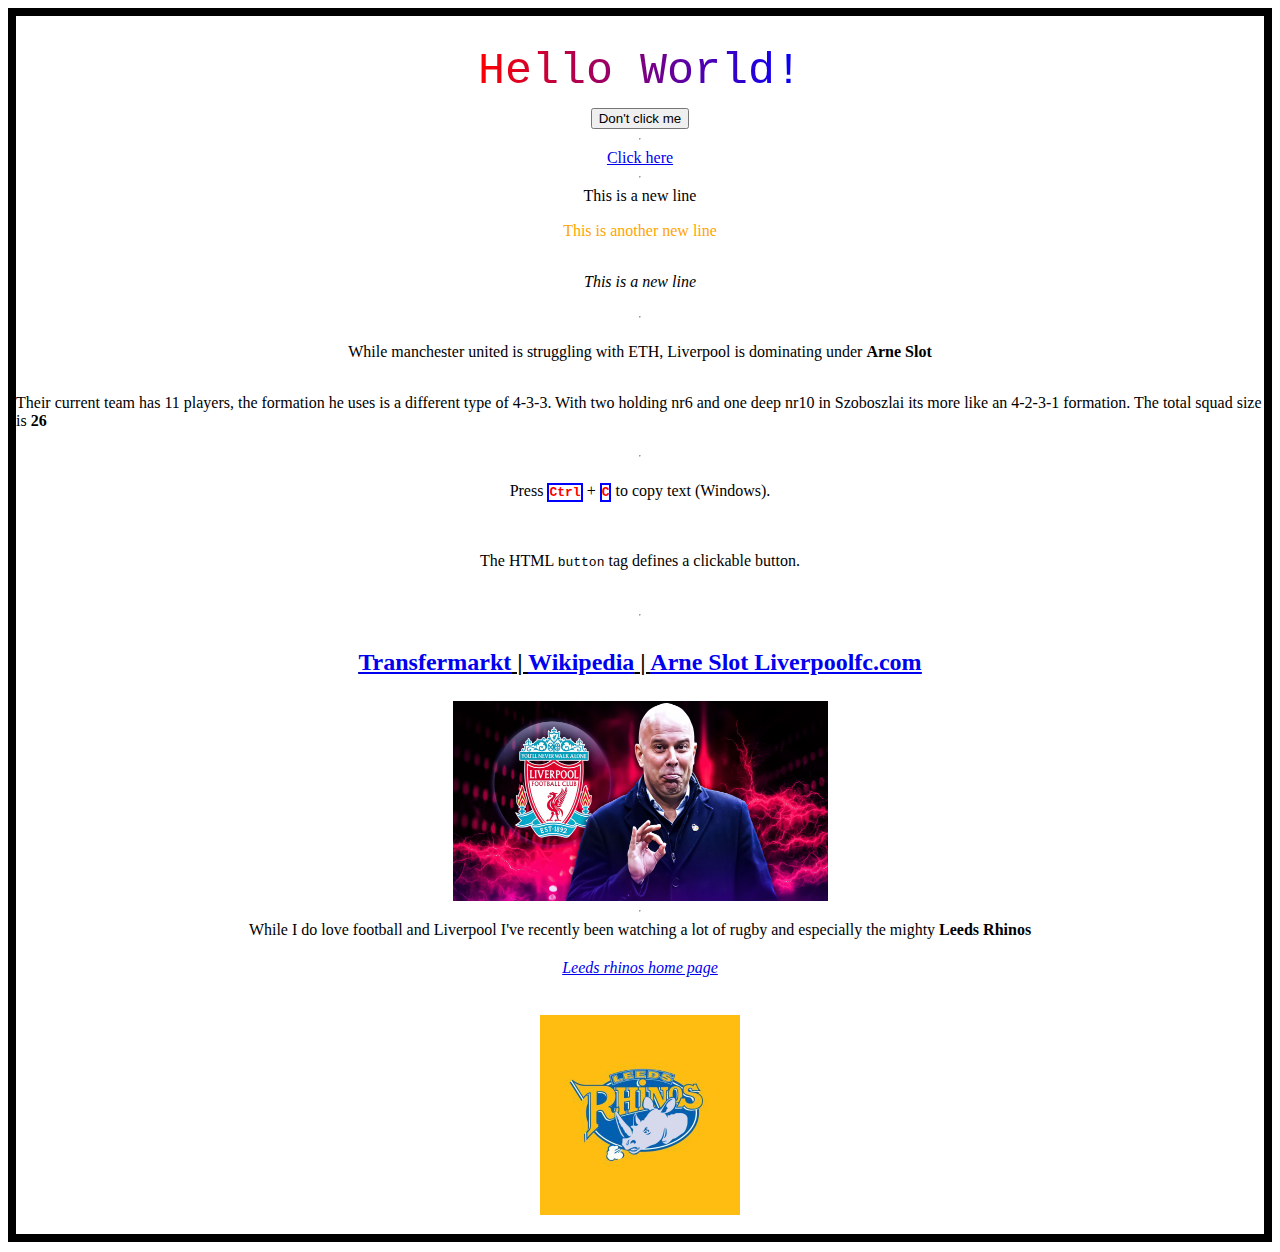
<file: OPPGAVE-1/index.html>
<!DOCTYPE html>
<html lang="en">
<head>

  <meta charset="UTF-8">
  <meta name="viewport" content="width=device-width, initial-scale=1.0">

  <title>My first website</title>

<link rel="stylesheet" href="./test-website.css">

</head>
<body>
  <h1>Hello World!</h1>
  <button type="button" onclick="alert('You just had to click?')">Don't click me</button>

<hr />

  <a href="./side2.html">Click here</a>

  <hr

  <h2>This is a new line</h2>
  
  <br />
  <p style="color: orange;">This is another new line</p>
  
  <p><em>This is a new line</em></p>

  <hr />
    
  <p>While manchester united is struggling with ETH, Liverpool is dominating under <strong>Arne Slot</strong></p>
  <p>Their current team has 11 players, the formation he uses is a different type of 4-3-3. With two holding nr6 and one deep nr10 in Szoboszlai
    its more like an 4-2-3-1 formation. The total squad size is <strong>26</strong></p>

  <hr />

  <p>Press <kbd>Ctrl</kbd> + <kbd>C</kbd> to copy text (Windows).</p>

  <br>

  <p>The HTML <code>button</code> tag defines a clickable button.</p>

  <br>

  <!-- <div style="width: 250px;overflow: auto;">
    <pre> This is a pre fixed width it will use as much space as specified</pre>
  </div> -->

  <hr />

  <h3><nav>
  <a href="https://www.transfermarkt.com/arne-slot/profil/trainer/34822">Transfermarkt</a>  |
    <a href="https://en.wikipedia.org/wiki/Arne_Slot">Wikipedia</a> |
    <a href="https://www.liverpoolfc.com/team/mens/staff/arne-slot">Arne Slot Liverpoolfc.com</a> 
  </nav></h3>
  
  <img
  src="./pics/arne.jpg"
  alt="https://static0.givemesportimages.com/wordpress/wp-content/uploads/2024/04/who-is-arne-slot-dutch-manager-now-favourite-for-liverpool-job.jpg"
  width="375"
  height="200" />

  <hr />

  <a>While I do love football and Liverpool I've recently been watching a lot of rugby and especially the mighty <strong>Leeds Rhinos</strong></a>

  <br />

  <a href="https://www.therhinos.co.uk/"><em>Leeds rhinos home page</em></a>

  <br />

  <br />

  <img 
    src="./pics/HJNj-Lyr_400x400.jpg"
    alt="https://pbs.twimg.com/profile_images/1602277573328871424/HJNj-Lyr_400x400.jpg"
    width="200"
    height="200" />

    <br />

  
  </body>

  </html>
</file>
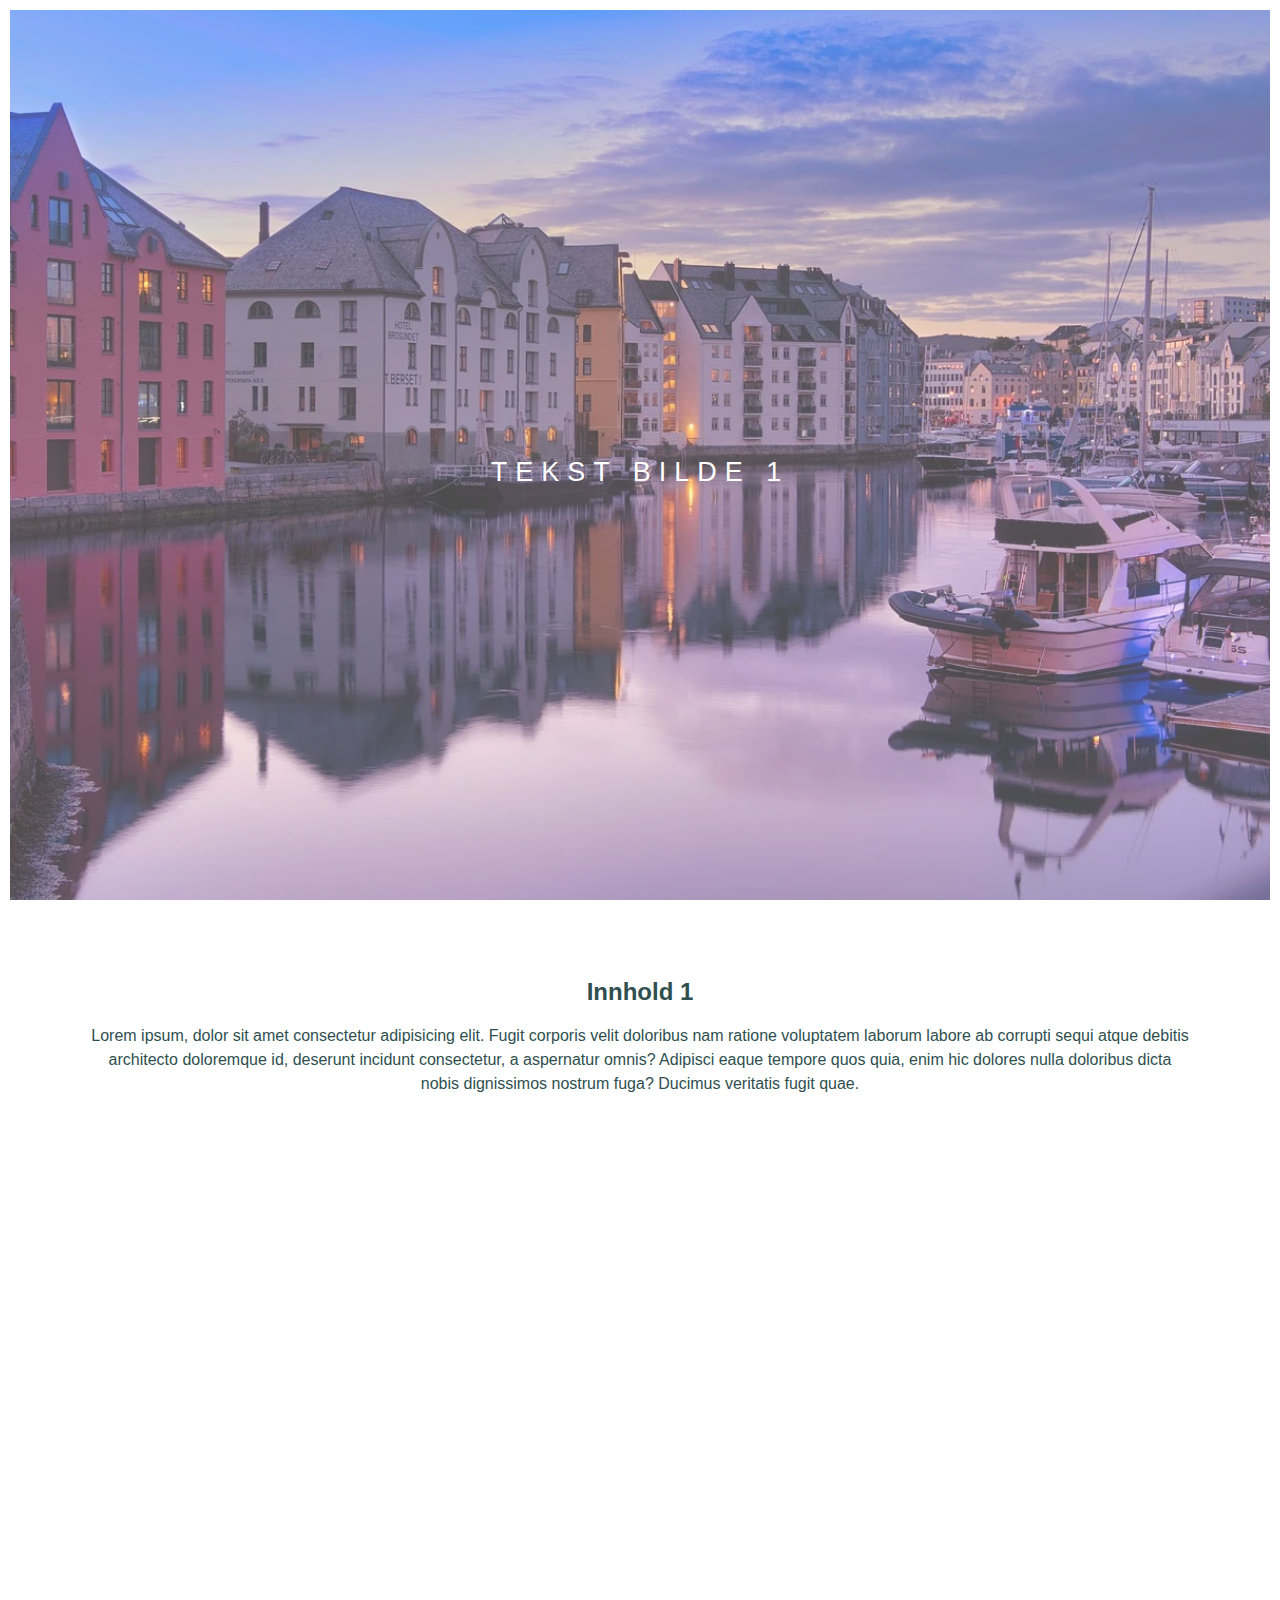
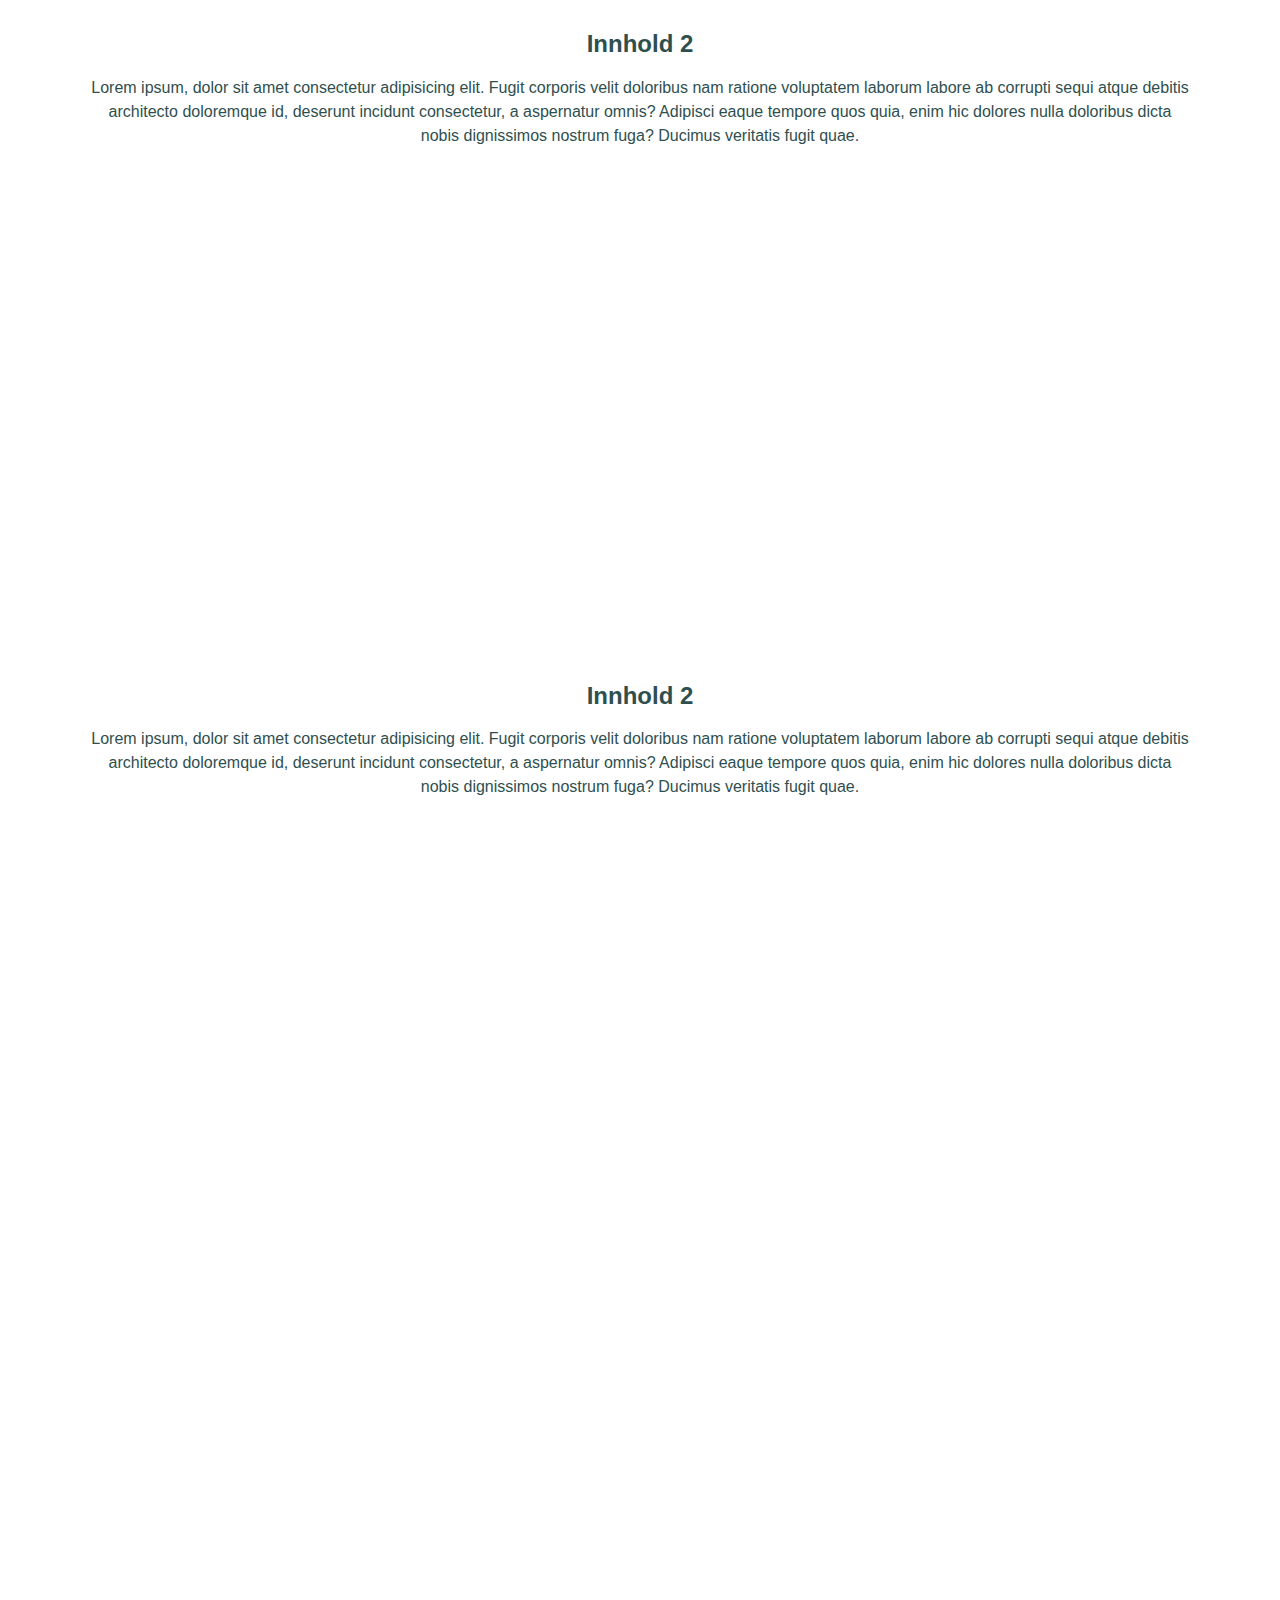
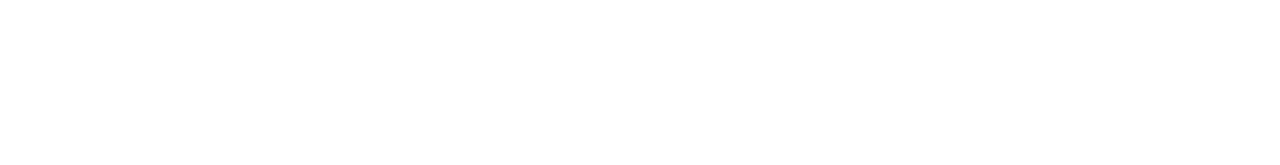
<file: OPPGAVE-2/index.html>
<!DOCTYPE html>
<html lang="en">
  <head>
    <meta charset="UTF-8" />
    <meta name="viewport" content="width=device-width, initial-scale=1.0" />
    <link rel="stylesheet" href="./style.css" />
    <title>Oppgave-2</title>
  </head>
  <body>
    <div class="bilde1">
      <div class="btekst">
        <span class="grense">Tekst bilde 1</span>
      </div>
    </div>

    <section section class="sandfolie">
      <h2>Innhold 1</h2>
      <p>
        Lorem ipsum, dolor sit amet consectetur adipisicing elit. Fugit corporis
        velit doloribus nam ratione voluptatem laborum labore ab corrupti sequi
        atque debitis architecto doloremque id, deserunt incidunt consectetur, a
        aspernatur omnis? Adipisci eaque tempore quos quia, enim hic dolores
        nulla doloribus dicta nobis dignissimos nostrum fuga? Ducimus veritatis
        fugit quae.
      </p>
    </section>

    <div class="bilde2">
      <div class="btekst">
        <span class="grense trans"> Bilde Tekst 2</span>
      </div>
    </div>

    <section section class="sandfolie">
      <h2>Innhold 2</h2>
      <p>
        Lorem ipsum, dolor sit amet consectetur adipisicing elit. Fugit corporis
        velit doloribus nam ratione voluptatem laborum labore ab corrupti sequi
        atque debitis architecto doloremque id, deserunt incidunt consectetur, a
        aspernatur omnis? Adipisci eaque tempore quos quia, enim hic dolores
        nulla doloribus dicta nobis dignissimos nostrum fuga? Ducimus veritatis
        fugit quae.
      </p>
    </section>

    <div class="bilde3">
      <div class="btekst">
        <span class="grense trans"> Bilde Tekst 3</span>
      </div>
    </div>

    <section section class="sandfolie">
      <h2>Innhold 2</h2>
      <p>
        Lorem ipsum, dolor sit amet consectetur adipisicing elit. Fugit corporis
        velit doloribus nam ratione voluptatem laborum labore ab corrupti sequi
        atque debitis architecto doloremque id, deserunt incidunt consectetur, a
        aspernatur omnis? Adipisci eaque tempore quos quia, enim hic dolores
        nulla doloribus dicta nobis dignissimos nostrum fuga? Ducimus veritatis
        fugit quae.
      </p>
    </section>

    <div class="bilde1">
      <div class="btekst">
        <span class="grense">Oppgave-2</span>
      </div>
    </div>
  </body>
</html>
</file>
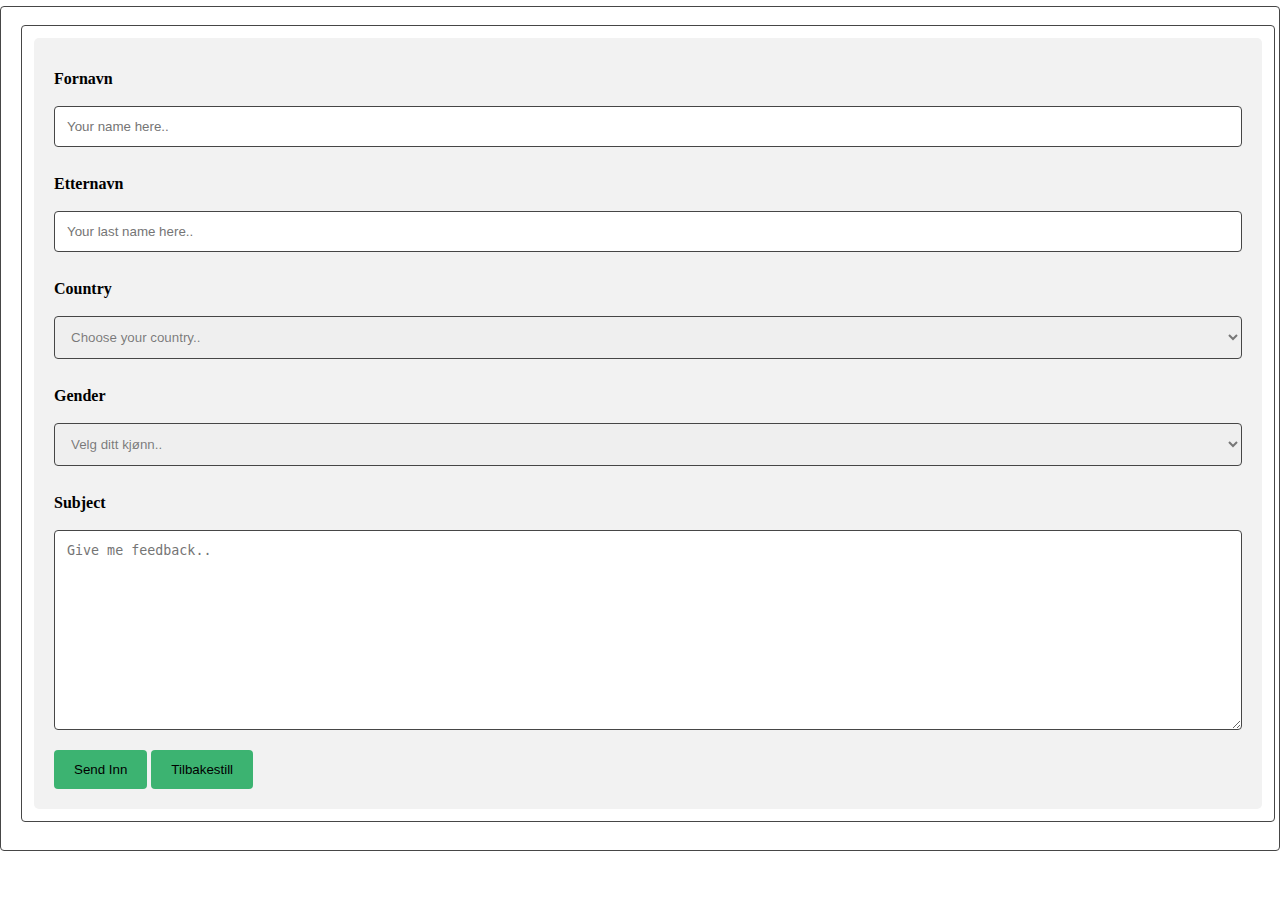
<file: OPPGAVE-3/index.html>
<!DOCTYPE html>
<html lang="en">
<head>
    <meta charset="UTF-8">
    <meta name="viewport" content="width=device-width, initial-scale=1.0">
    <link rel="stylesheet" href="./dropdown.css">
    <title>Test Site</title>
</head>
<body>
    
    <div class="container">
        <form action="action_page.php" method="post">
      
          <label for="fname">Fornavn</label>
          <input type="text" id="fname" name="firstname" placeholder="Your name here..">
      
          <label for="lname">Etternavn</label>
          <input type="text" id="lname" name="lastname" placeholder="Your last name here..">
      
            <label for="gender">Country</label>
            <select id="country" name="country" required>
                <option value="" class="placeholder">Choose your country..</option>
                <option value="NO">Norge</option>
                <option value="SE">Sverige</option>
                <option value="DK">Danmark</option>
                <option value="FI">Finland</option>
                <option value="IS">Island</option>
                <option value="UK">Storbritania</option>
            </select>

            <label for="gender">Gender</label>
            <select id="gender" name="gender" required>
                <option value="" class="placeholder">Velg ditt kjønn..</option>
                <option value="Man">Mann</option>
                <option value="Woman">Kvinne</option>
                <option value="Other">Andre</option>
            </select>
      
            <label for="subject">Subject</label>
          <textarea id="subject" name="subject" placeholder="Give me feedback.." style="height:200px"></textarea>
      
          <input type="submit" value="Send Inn">
          <input type="reset" value="Tilbakestill">
      
        </form>
    </div>

    <script>
        document.querySelector('form').addEventListener('submit', function(e) {
            var country = document.getElementById('country');
            var gender = document.getElementById('gender');
            
            if (country.value === "" || gender.value === "") {
                e.preventDefault();
                alert("Please select both a country and a gender.");
            }
        });
    </script>

</body>
</html>
</file>
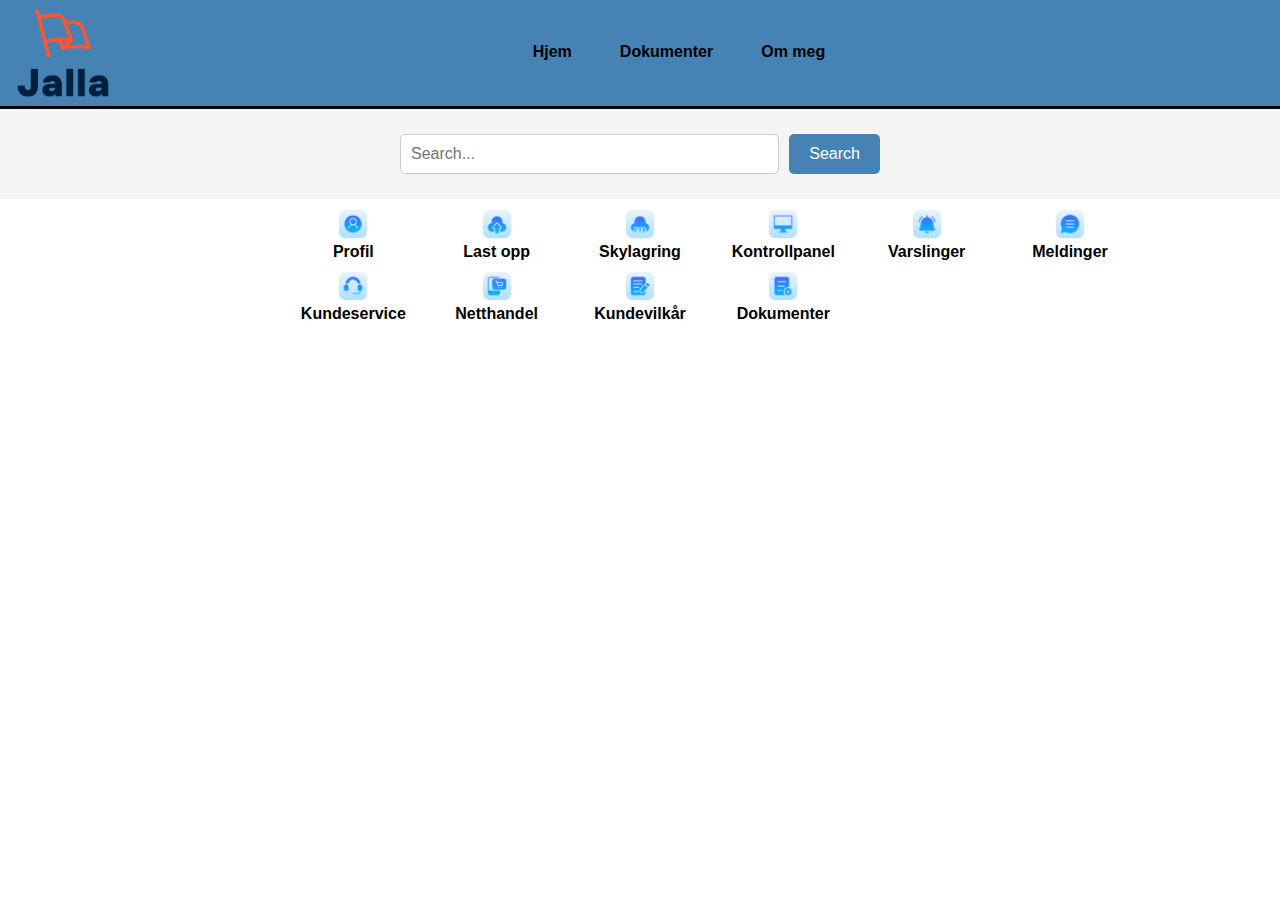
<file: OPPGAVE-5/index.html>
<!DOCTYPE html>
<html lang="en">
  <head>
    <meta charset="UTF-8" />
    <meta name="viewport" content="width=device-width, initial-scale=1.0" />
    <link rel="stylesheet" href="./stylesheet.css" />
    <title>Jalla nettside</title>
  </head>
  <body>
    <header class="header">
      <img
        class="logo"
        src="./pics/jalla-high-resolution-logo-transparent.png"
        alt="my logo" />
      <nav class="navbar">
        <a href="./index.html">Hjem</a>
        <a href="./document.html">Dokumenter</a>
        <a href="./aboutme.html">Om meg</a>
      </nav>
    </header>

    <div class="search-container">
      <form class="search-form" action="#">
        <input type="text" class="search-input" placeholder="Search..." />
        <button type="submit" class="search-button">Search</button>
      </form>
    </div>

    <div class="parent">
      <div class="div1">
        <a href="./profile.html">
          <img src="./pics/user_4730933.png" alt="Image 1" />
        </a>
        <p>Profil</p>
      </div>
      <div class="div2">
        <a href="./">
          <img src="./pics/upload_4724766.png" alt="Image 2" />
        </a>
        <p>Last opp</p>
      </div>
      <div class="div3">
        <a href="">
          <img src="./pics/cloud_4724653.png" alt="Image 3" />
        </a>
        <p>Skylagring</p>
      </div>
      <div class="div4">
        <a href="">
          <img src="./pics/monitor_4790799.png" alt="Image 4" />
        </a>
        <p>Kontrollpanel</p>
      </div>
      <div class="div5">
        <a href="">
          <img src="./pics/bell_4790676.png" alt="Image 5" />
        </a>
        <p>Varslinger</p>
      </div>
      <div class="div6">
        <a href="">
          <img src="./pics/chat_4727956.png" alt="Image 6" />
        </a>
        <p>Meldinger</p>
      </div>
      <div class="div7">
        <a href="">
          <img src="./pics/customer-support_5340006.png" alt="Image 7" />
        </a>
        <p>Kundeservice</p>
      </div>
      <div class="div8">
        <a href="">
          <img src="./pics/online-shopping_5429420.png" alt="Image 8" />
        </a>
        <p>Netthandel</p>
      </div>
      <div class="div9">
        <a href="">
          <img src="./pics/agreement_4661820.png" alt="Image 9" />
        </a>
        <p>Kundevilkår</p>
      </div>
      <div class="div10">
        <a href="./document.html">
          <img src="./pics/add-file_4809013.png" alt="Image 10" />
        </a>
        <p>Dokumenter</p>
      </div>
    </div>
  </body>
</html>
</file>
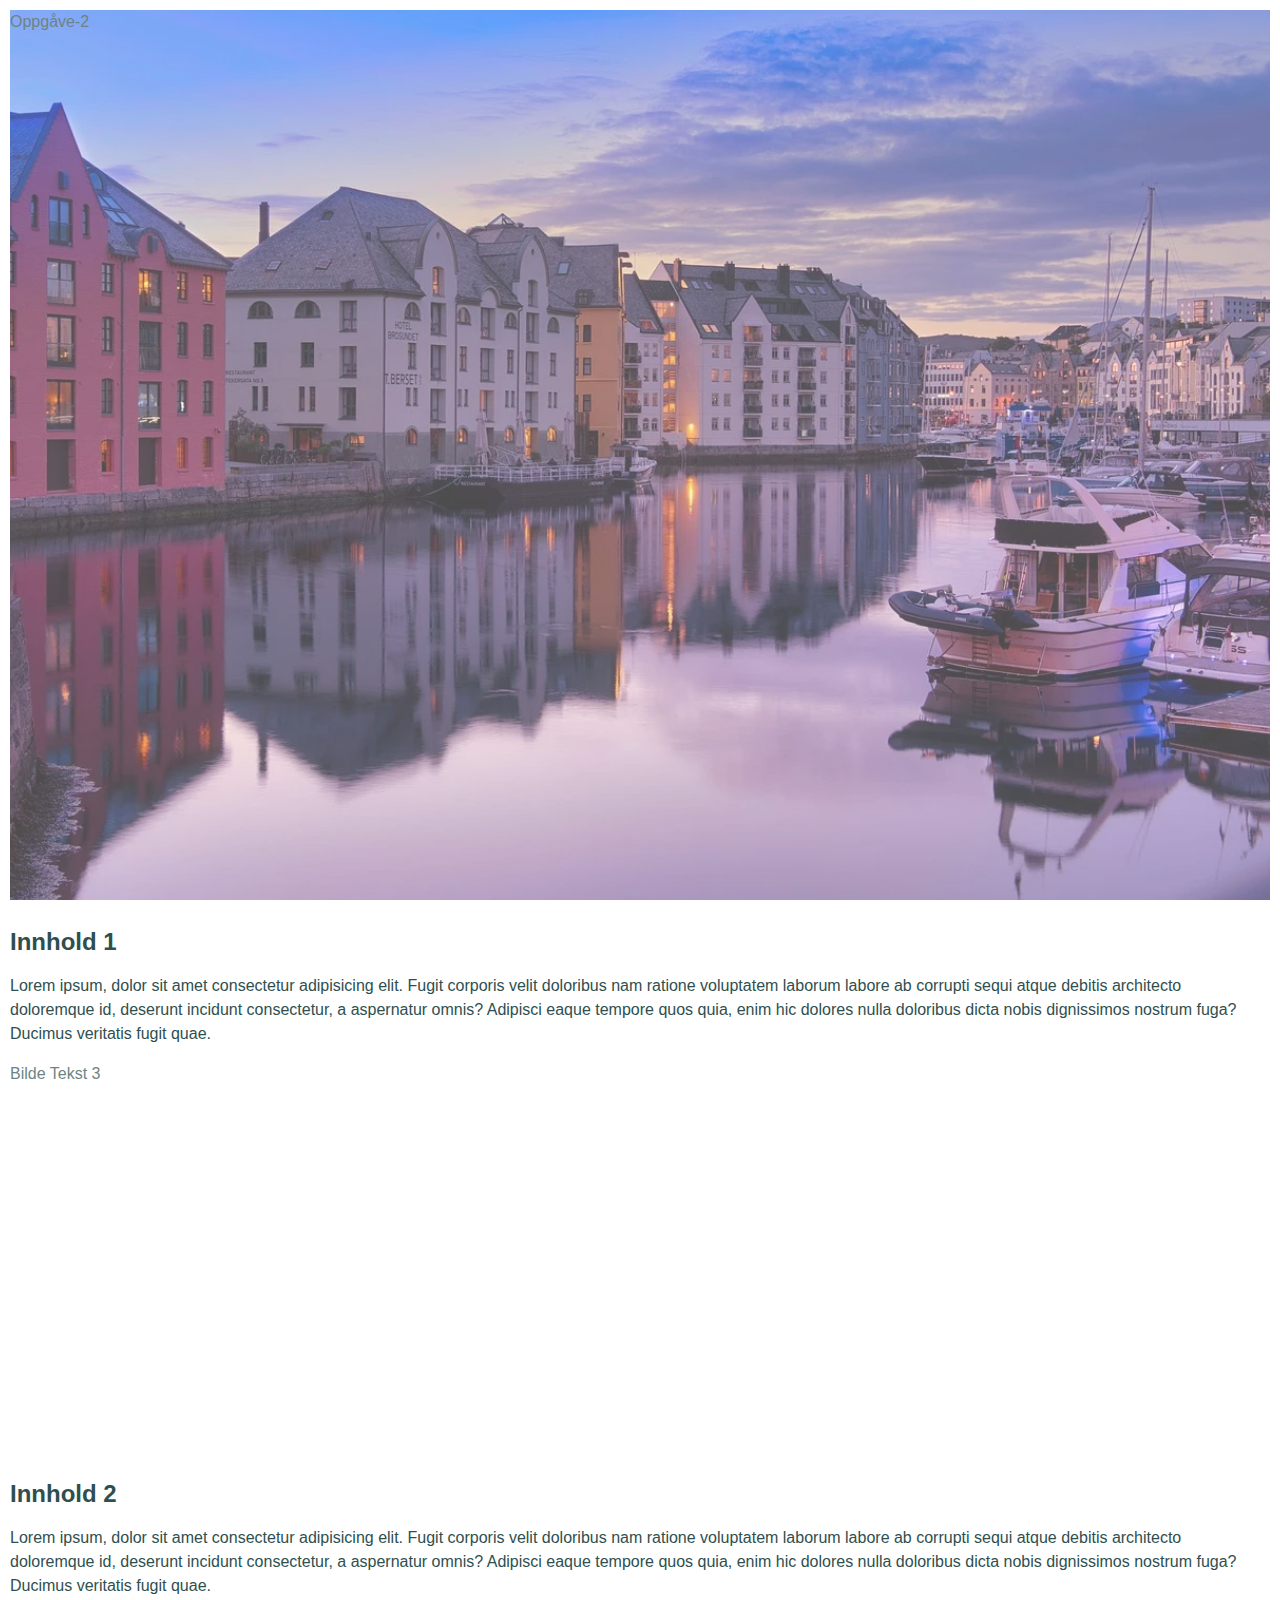
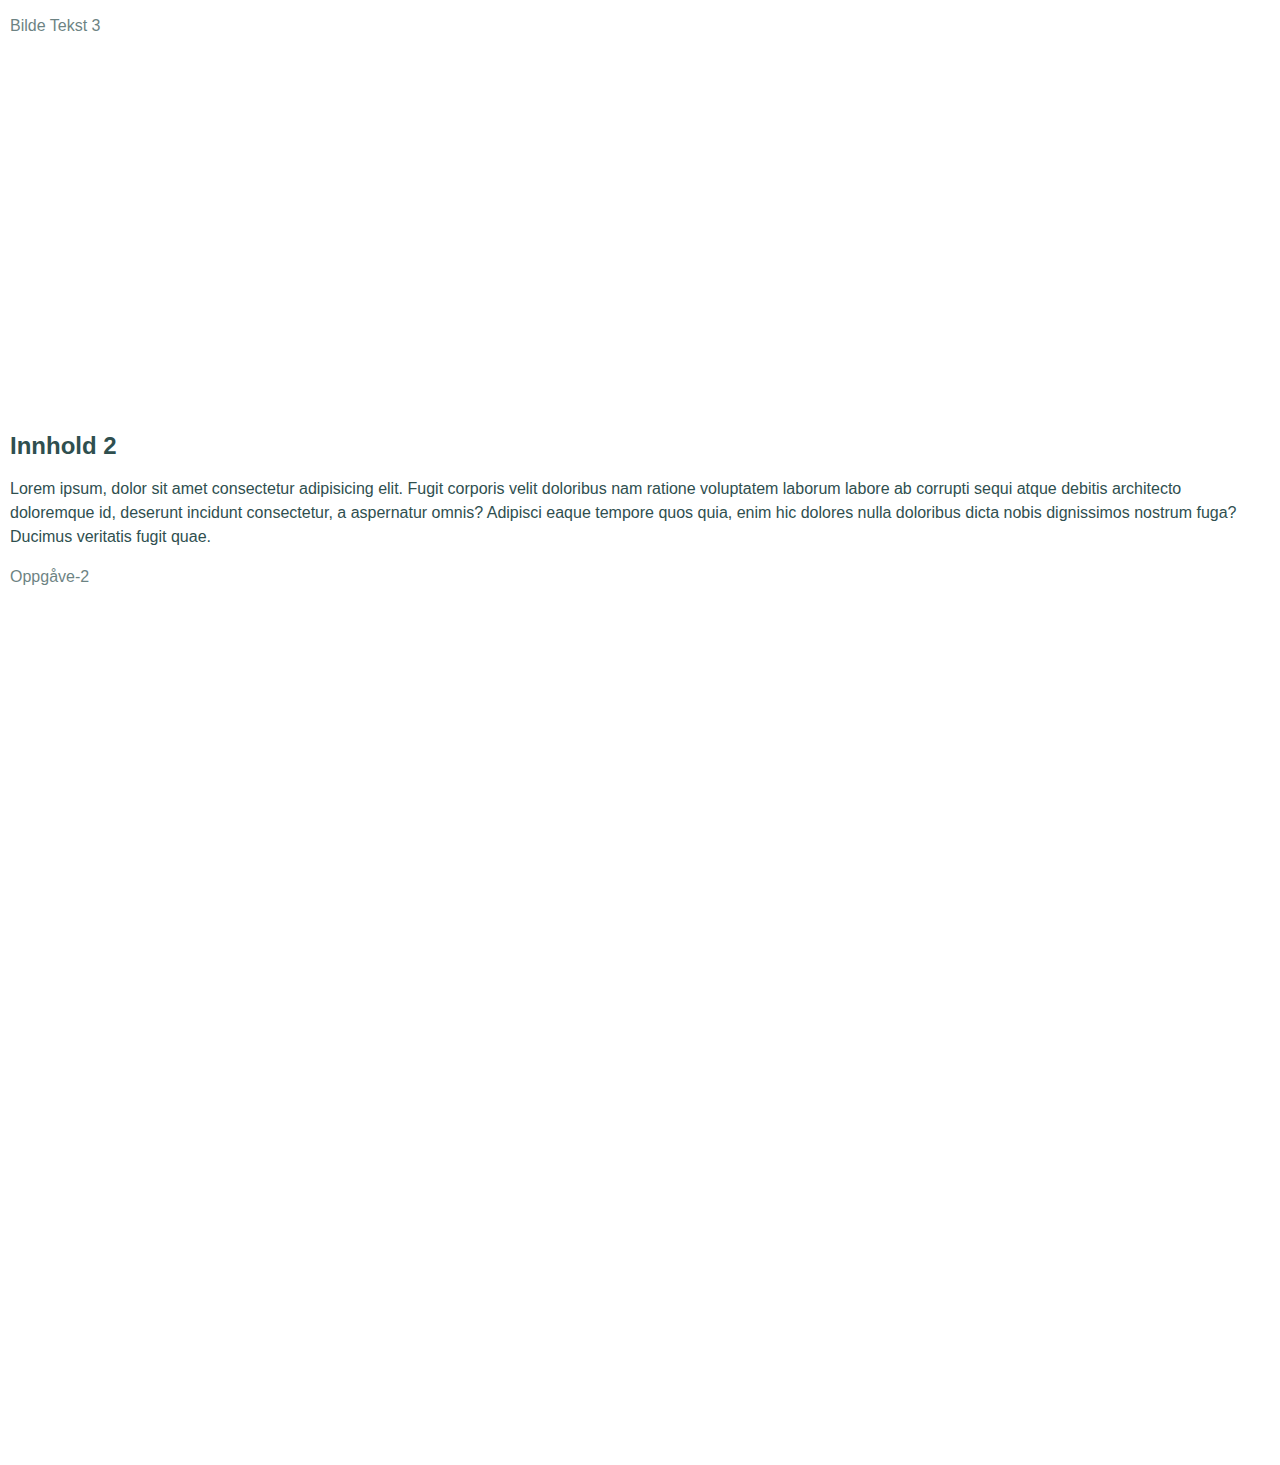
<file: TASK-2/index.html>
<!DOCTYPE html>
<html lang="en">
  <head>
    <meta charset="UTF-8" />
    <meta name="viewport" content="width=device-width, initial-scale=1.0" />
    <link rel="stylesheet" href="style/style.css" />
    <title>Task-2</title>
  </head>
  <body>
    <div class="bilde1">
      <div class="btekst">
        <span class="grense">Oppgåve-2</span>
      </div>
    </div>

    <section section class="sandfolie">
      <h2>Innhold 1</h2>
      <p>
        Lorem ipsum, dolor sit amet consectetur adipisicing elit. Fugit corporis
        velit doloribus nam ratione voluptatem laborum labore ab corrupti sequi
        atque debitis architecto doloremque id, deserunt incidunt consectetur, a
        aspernatur omnis? Adipisci eaque tempore quos quia, enim hic dolores
        nulla doloribus dicta nobis dignissimos nostrum fuga? Ducimus veritatis
        fugit quae.
      </p>
    </section>

    <div class="bilde2">
      <div class="btekst">
        <span class="grense"> Bilde Tekst 3</span>
      </div>
    </div>

    <section section class="sandfolie">
      <h2>Innhold 2</h2>
      <p>
        Lorem ipsum, dolor sit amet consectetur adipisicing elit. Fugit corporis
        velit doloribus nam ratione voluptatem laborum labore ab corrupti sequi
        atque debitis architecto doloremque id, deserunt incidunt consectetur, a
        aspernatur omnis? Adipisci eaque tempore quos quia, enim hic dolores
        nulla doloribus dicta nobis dignissimos nostrum fuga? Ducimus veritatis
        fugit quae.
      </p>
    </section>

    <div class="bilde3">
      <div class="btekst">
        <span class="grense"> Bilde Tekst 3</span>
      </div>
    </div>

    <section section class="sandfolie">
      <h2>Innhold 2</h2>
      <p>
        Lorem ipsum, dolor sit amet consectetur adipisicing elit. Fugit corporis
        velit doloribus nam ratione voluptatem laborum labore ab corrupti sequi
        atque debitis architecto doloremque id, deserunt incidunt consectetur, a
        aspernatur omnis? Adipisci eaque tempore quos quia, enim hic dolores
        nulla doloribus dicta nobis dignissimos nostrum fuga? Ducimus veritatis
        fugit quae.
      </p>
    </section>

    <div class="bilde1">
      <div class="btekst">
        <span class="grense">Oppgåve-2</span>
      </div>
    </div>
  </body>
</html>
</file>
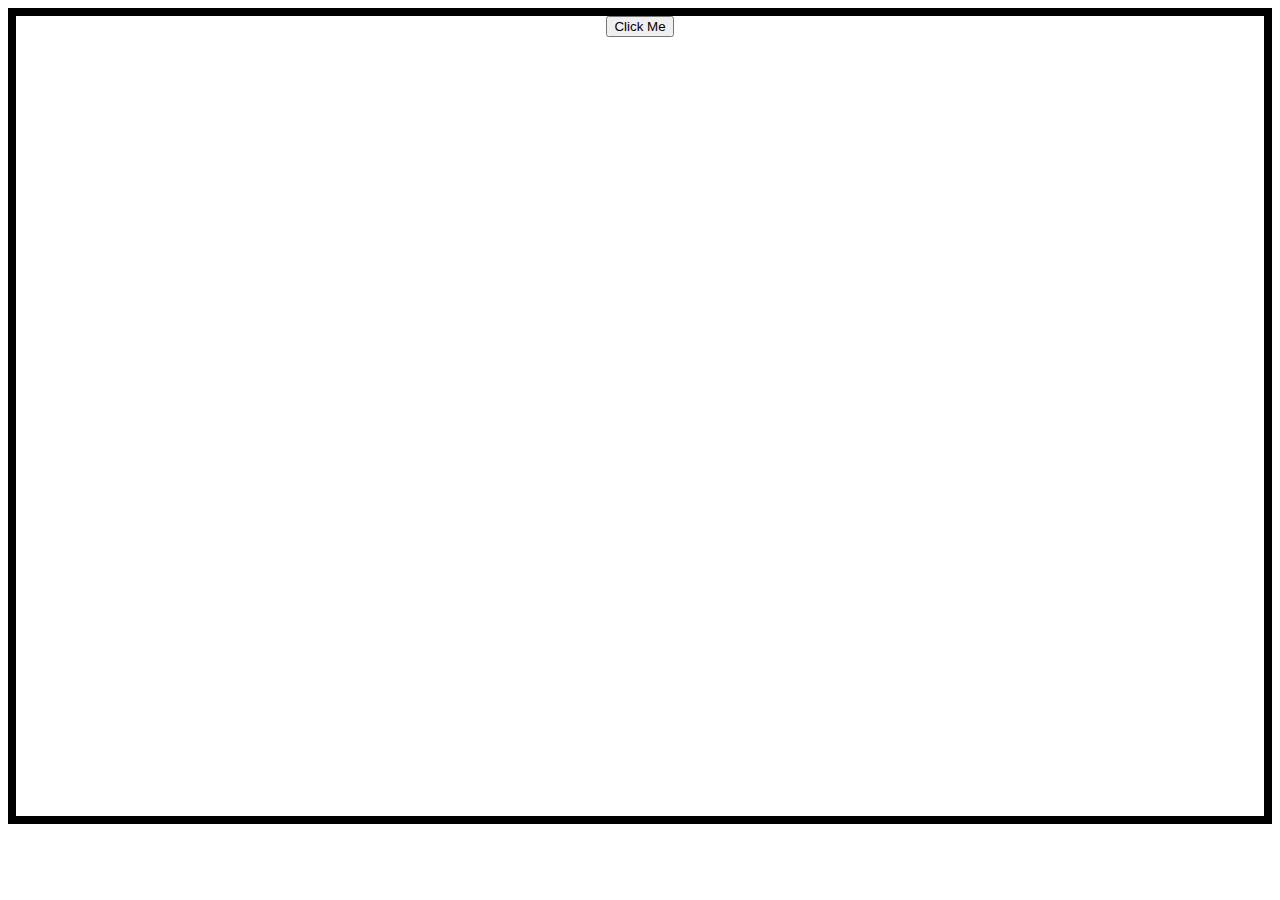
<file: OPPGAVE-1/ekstra side.html>
<!DOCTYPE html>
<html lang="en">
<head>
    <meta charset="UTF-8">
    <meta name="viewport" content="width=device-width, initial-scale=1.0">
    <link rel="stylesheet" href="test-website.css" />
    <style>
        #gif {
          width: 100%;
          padding: 50px 0;
          text-align: center;
          background-color: lightblue;
          margin-top: 20px;
          display: none;
        }
        </style>
    <title>Document</title>
</head>
<body>

    <!-- <img src="/Arbeid/pics/well-done-3182.gif" alt="Bear gif" width="400px" height="450px"> -->

    <button onclick="myFunction()">Click Me</button>

<div id="gif">
</div>

<script>
    function myFunction() {
        var x = document.getElementById("gif");
        if (x.style.display === "none") {
            x.style.display = "block";
        } else {
            x.style.display = "none";
            x.innerHTML = "<img src='Pics/well-done-3182.gif' alt='Bear gif' width='400px' height='450px'>";
        }
    }
</script>

</body>
</html>
</file>
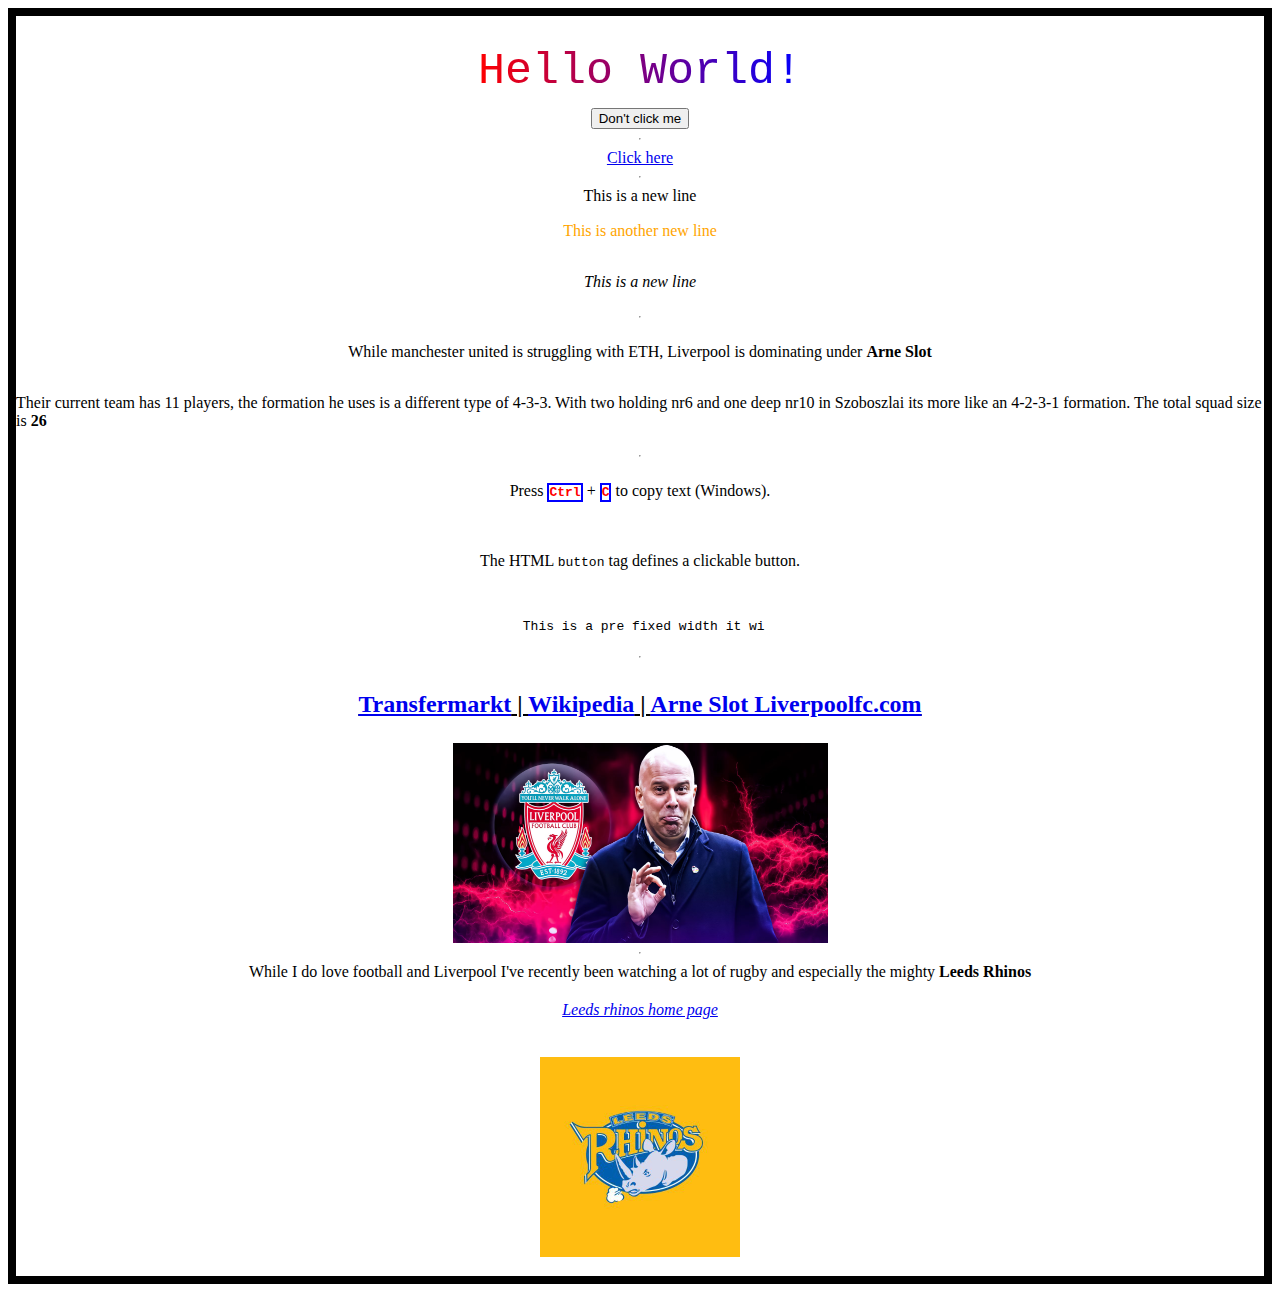
<file: OPPGAVE-1/idex.html>
<!DOCTYPE html>
<html lang="en">
<head>

  <meta charset="UTF-8">
  <meta name="viewport" content="width=device-width, initial-scale=1.0">

  <title>My first website</title>

<link rel="stylesheet" href="test-website.css">

</head>
<body>
  <h1>Hello World!</h1>
  <button type="button" onclick="alert('You just had to click?')">Don't click me</button>

<hr />

  <a href="ekstra side.html">Click here</a>

  <hr

  <h2>This is a new line</h2>
  
  <br />
  <p style="color: orange;">This is another new line</p>
  
  <p><em>This is a new line</em></p>

  <hr />
    
  <p>While manchester united is struggling with ETH, Liverpool is dominating under <strong>Arne Slot</strong></p>
  <p>Their current team has 11 players, the formation he uses is a different type of 4-3-3. With two holding nr6 and one deep nr10 in Szoboszlai
    its more like an 4-2-3-1 formation. The total squad size is <strong>26</strong></p>

  <hr />

  <p>Press <kbd>Ctrl</kbd> + <kbd>C</kbd> to copy text (Windows).</p>

  <br>

  <p>The HTML <code>button</code> tag defines a clickable button.</p>

  <br>

  <div style="width: 250px;overflow: auto;">
    <pre> This is a pre fixed width it will use as much space as specified</pre>
  </div>

  <hr />

  <h3><nav>
  <a href="https://www.transfermarkt.com/arne-slot/profil/trainer/34822">Transfermarkt</a>  |
    <a href="https://en.wikipedia.org/wiki/Arne_Slot">Wikipedia</a> |
    <a href="https://www.liverpoolfc.com/team/mens/staff/arne-slot">Arne Slot Liverpoolfc.com</a> 
  </nav></h3>
  
  <img
  src="Pics/arne.jpg"
  alt="https://static0.givemesportimages.com/wordpress/wp-content/uploads/2024/04/who-is-arne-slot-dutch-manager-now-favourite-for-liverpool-job.jpg"
  width="375"
  height="200" />

  <hr />

  <a>While I do love football and Liverpool I've recently been watching a lot of rugby and especially the mighty <strong>Leeds Rhinos</strong></a>

  <br />

  <a href="https://www.therhinos.co.uk/"><em>Leeds rhinos home page</em></a>

  <br />

  <br />

  <img 
    src="Pics/HJNj-Lyr_400x400.jpg"
    alt="https://pbs.twimg.com/profile_images/1602277573328871424/HJNj-Lyr_400x400.jpg"
    width="200"
    height="200" />

    <br />

  
  </body>

  </html>
</file>
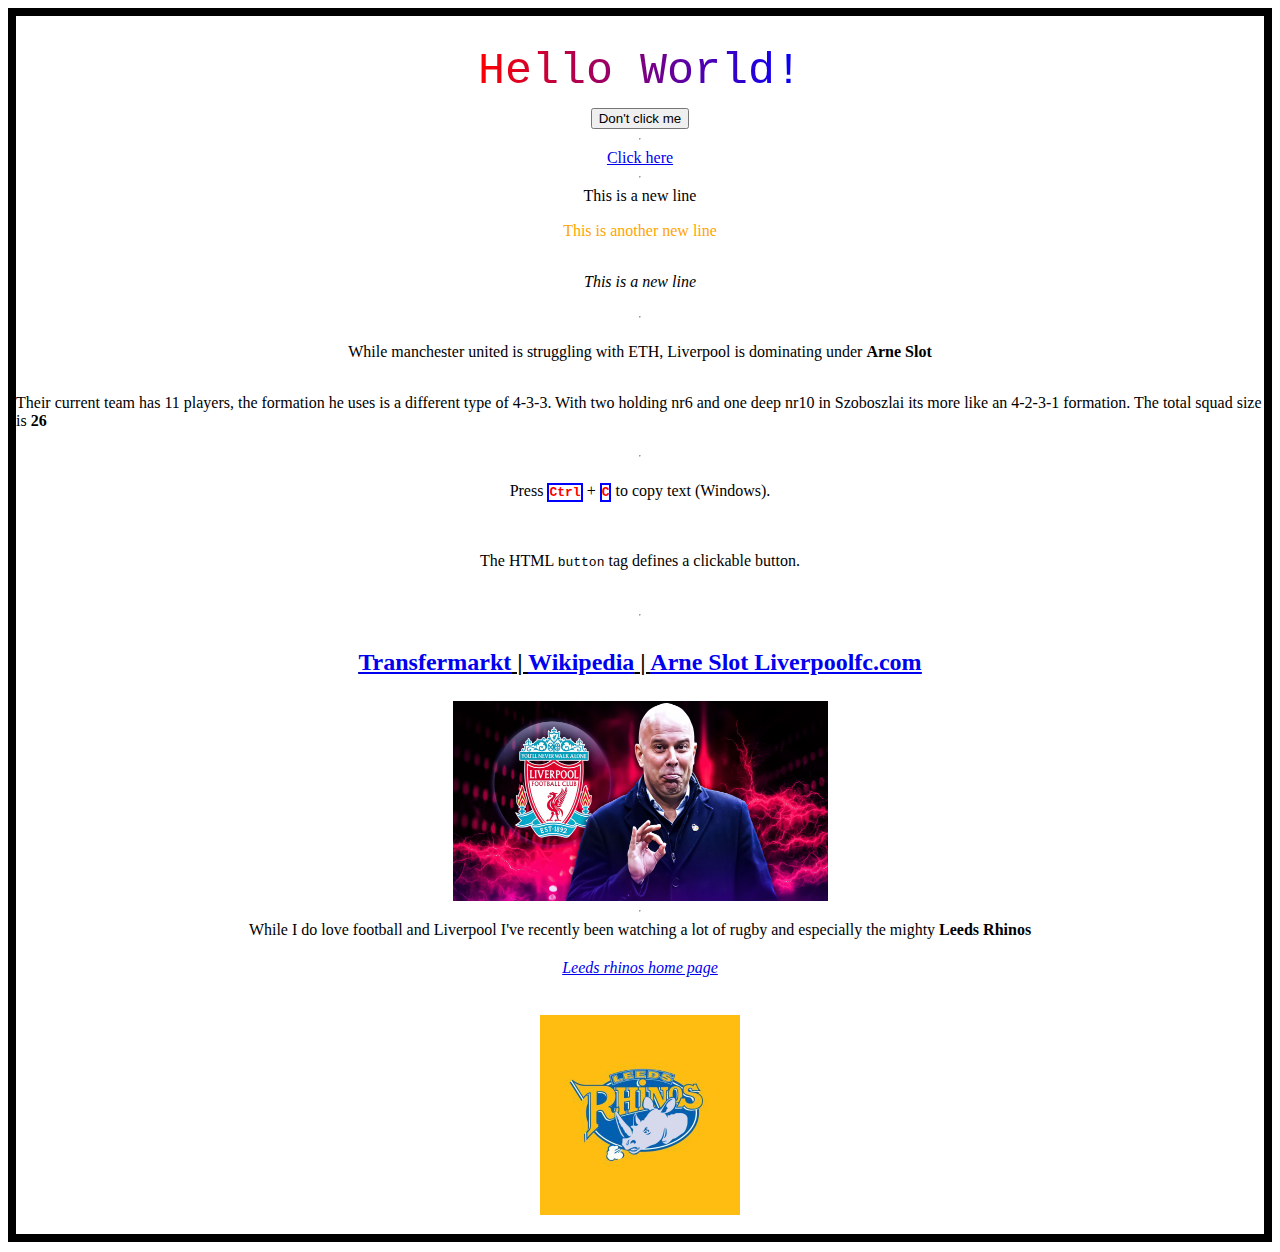
<file: OPPGAVE-1/Prosjekt-1 myworld.html>
<!DOCTYPE html>
<html lang="en">
<head>

  <meta charset="UTF-8">
  <meta name="viewport" content="width=device-width, initial-scale=1.0">

  <title>My first website</title>

<link rel="stylesheet" href="test-website.css">

</head>
<body>
  <h1>Hello World!</h1>
  <button type="button" onclick="alert('You just had to click?')">Don't click me</button>

<hr />

  <a href="ekstra side.html">Click here</a>

  <hr

  <h2>This is a new line</h2>
  
  <br />
  <p style="color: orange;">This is another new line</p>
  
  <p><em>This is a new line</em></p>

  <hr />
    
  <p>While manchester united is struggling with ETH, Liverpool is dominating under <strong>Arne Slot</strong></p>
  <p>Their current team has 11 players, the formation he uses is a different type of 4-3-3. With two holding nr6 and one deep nr10 in Szoboszlai
    its more like an 4-2-3-1 formation. The total squad size is <strong>26</strong></p>

  <hr />

  <p>Press <kbd>Ctrl</kbd> + <kbd>C</kbd> to copy text (Windows).</p>

  <br>

  <p>The HTML <code>button</code> tag defines a clickable button.</p>

  <br>

  <!-- <div style="width: 250px;overflow: auto;">
    <pre> This is a pre fixed width it will use as much space as specified</pre>
  </div> -->

  <hr />

  <h3><nav>
  <a href="https://www.transfermarkt.com/arne-slot/profil/trainer/34822">Transfermarkt</a>  |
    <a href="https://en.wikipedia.org/wiki/Arne_Slot">Wikipedia</a> |
    <a href="https://www.liverpoolfc.com/team/mens/staff/arne-slot">Arne Slot Liverpoolfc.com</a> 
  </nav></h3>
  
  <img
  src="Pics/arne.jpg"
  alt="https://static0.givemesportimages.com/wordpress/wp-content/uploads/2024/04/who-is-arne-slot-dutch-manager-now-favourite-for-liverpool-job.jpg"
  width="375"
  height="200" />

  <hr />

  <a>While I do love football and Liverpool I've recently been watching a lot of rugby and especially the mighty <strong>Leeds Rhinos</strong></a>

  <br />

  <a href="https://www.therhinos.co.uk/"><em>Leeds rhinos home page</em></a>

  <br />

  <br />

  <img 
    src="Pics/HJNj-Lyr_400x400.jpg"
    alt="https://pbs.twimg.com/profile_images/1602277573328871424/HJNj-Lyr_400x400.jpg"
    width="200"
    height="200" />

    <br />

  
  </body>

  </html>
</file>
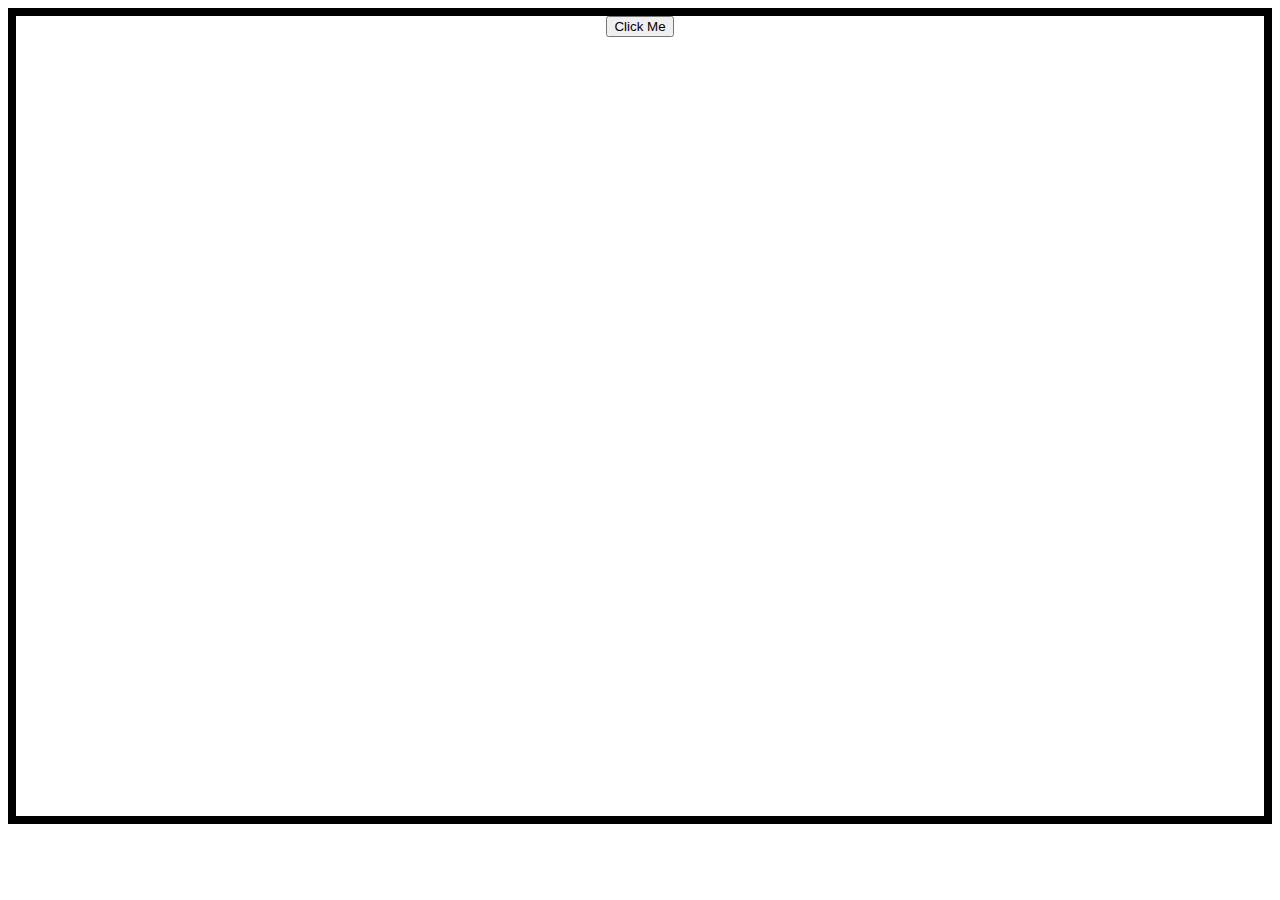
<file: OPPGAVE-1/side2.html>
<!DOCTYPE html>
<html lang="en">
<head>
    <meta charset="UTF-8">
    <meta name="viewport" content="width=device-width, initial-scale=1.0">
    <link rel="stylesheet" href="./test-website.css" />
    <style>
        #gif {
          width: 100%;
          padding: 50px 0;
          text-align: center;
          background-color: lightblue;
          margin-top: 20px;
          display: none;
        }
        </style>
    <title>Document</title>
</head>
<body>
    

    <button onclick="myFunction()">Click Me</button>

<div id="gif">
</div>

<script>
    function myFunction() {
        var x = document.getElementById("gif");
        if (x.style.display === "none") {
            x.style.display = "block";
        } else {
            x.style.display = "none";
            x.innerHTML = "<img src='./pics/well-done-3182.gif' alt='Bear gif' width='400px' height='450px'>";
        }
    }
</script>

</body>
</html>
</file>
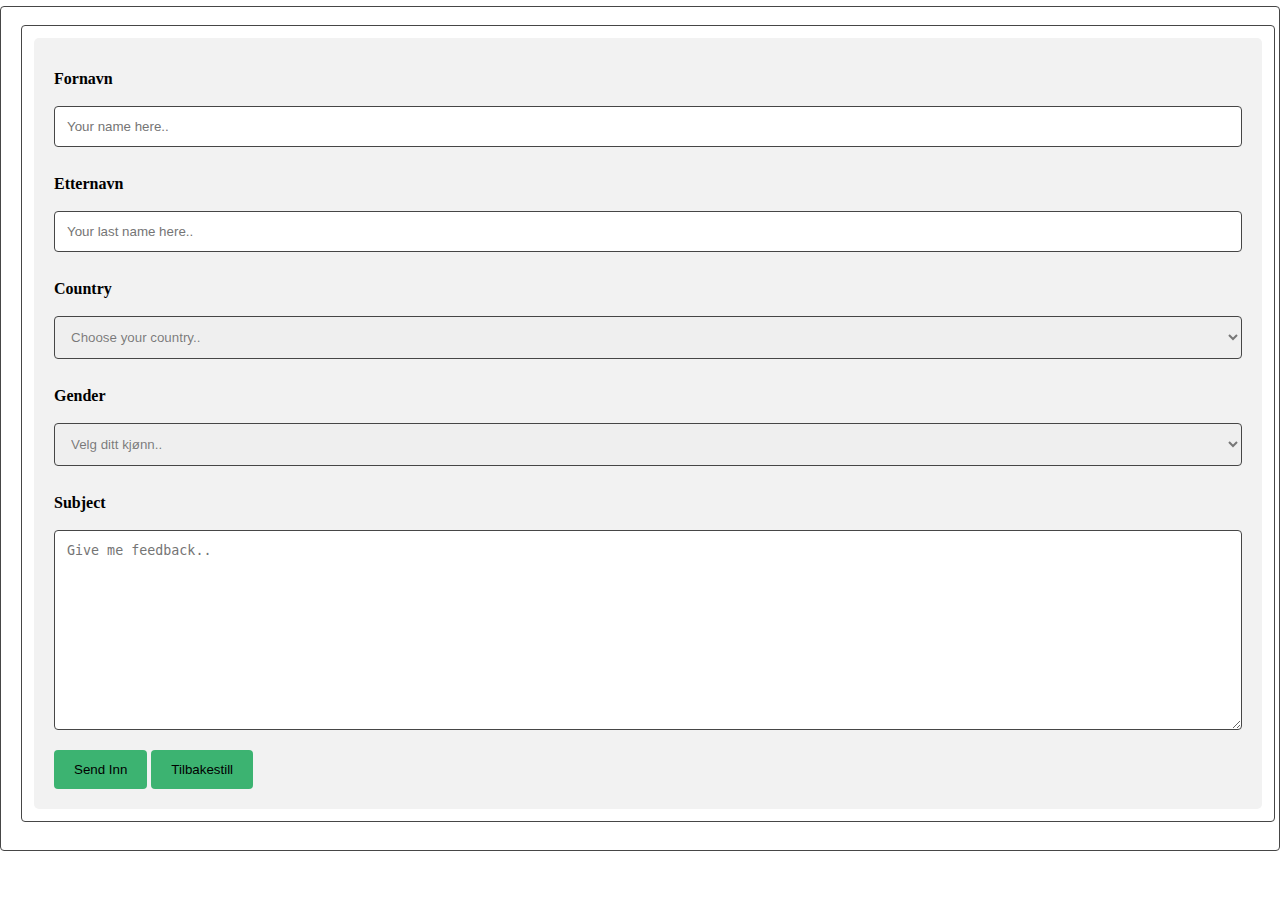
<file: OPPGAVE-3/dropdown.html>
<!DOCTYPE html>
<html lang="en">
<head>
    <meta charset="UTF-8">
    <meta name="viewport" content="width=device-width, initial-scale=1.0">
    <link rel="stylesheet" href="dropdown.css">
    <title>Test Site</title>
</head>
<body>
    
    <div class="container">
        <form action="action_page.php" method="post">
      
          <label for="fname">Fornavn</label>
          <input type="text" id="fname" name="firstname" placeholder="Your name here..">
      
          <label for="lname">Etternavn</label>
          <input type="text" id="lname" name="lastname" placeholder="Your last name here..">
      
            <label for="gender">Country</label>
            <select id="country" name="country" required>
                <option value="" class="placeholder">Choose your country..</option>
                <option value="NO">Norge</option>
                <option value="SE">Sverige</option>
                <option value="DK">Danmark</option>
                <option value="FI">Finland</option>
                <option value="IS">Island</option>
                <option value="UK">Storbritania</option>
            </select>

            <label for="gender">Gender</label>
            <select id="gender" name="gender" required>
                <option value="" class="placeholder">Velg ditt kjønn..</option>
                <option value="Man">Mann</option>
                <option value="Woman">Kvinne</option>
                <option value="Other">Andre</option>
            </select>
      
            <label for="subject">Subject</label>
          <textarea id="subject" name="subject" placeholder="Give me feedback.." style="height:200px"></textarea>
      
          <input type="submit" value="Send Inn">
          <input type="reset" value="Tilbakestill">
      
        </form>
    </div>

    <script>
        document.querySelector('form').addEventListener('submit', function(e) {
            var country = document.getElementById('country');
            var gender = document.getElementById('gender');
            
            if (country.value === "" || gender.value === "") {
                e.preventDefault();
                alert("Please select both a country and a gender.");
            }
        });
    </script>

</body>
</html>
</file>
<file: OPPGAVE-1/test-website.css>
h1 {
        background: linear-gradient(to right, red, blue);
        background-clip: text;
        color: transparent;
        text-align: center;
        font-size: 45px;
        font-family: "Rubik Mono One", monospace;
        font-weight: 400;
        font-style: normal;
        text-decoration: underline;
        margin-bottom: 10px;
    }

    body {
        min-height: 800px !important;
        border: 8px solid black;
        display: flex;
        flex-direction: column;
        align-items: center;
        flex-wrap: wrap;
        gap: 1px;
        align-content: space-around;
    }

    h3 {
        text-decoration: underline;
        font-size: 24px;
    }

    pre {
        display: block;
        font-family: monospace;
        white-space: pre;
        margin: 1em o;
    }

    kbd {
        font-family: monospace;
        color: red;
        border: blue 2px solid;
        font-weight: bold;
    }
    
    /* .side2 img {
        width: 100%;
        height: 100%;
        object-fit: cover;
      } */
</file>
<file: OPPGAVE-2/style.css>
html, body {
    height: 100%;
    margin: 5px;
    font-family: Arial, sans-serif;
    line-height: 1.5em;
    color: darkslategray;
}

.bilde1, .bilde2, .bilde3 {
    position: relative;
    opacity: 0.70;
    background-position:center;
    background-size: cover;
    background-repeat: no-repeat;
    background-attachment: fixed;
}

.btekst {
    position: absolute;
    top: 50%;
    width: 100%;
    text-align: center;
    color: black;
    font-size: 27px;
    letter-spacing: 8px;
    text-transform: uppercase;
}

.btekst .grense {
    background-color: transparent;
    color: white;
    padding: 20px;
}

.btekst .grense.trans {
    background-color: transparent;
}

.bilde1 {
    background-image: url(./imgs/bilde1.jpg);
    min-height: 100%;
}

.bilde2 {
    background-image: url(./imgs/bilde2.jpg);
    min-height: 400px;
}

.bilde3 {
    background-image: url(./imgs/bilde3.jpg);
    min-height: 400px;
}

.sandfolie {
    text-align: center;
    padding: 50px 80px;
}
</file>
<file: OPPGAVE-5/stylesheet.css>
body {
  font-family: Arial, Helvetica, sans-serif;
  text-align: center;
  font-weight: bold;
}

header {
  display: grid;
  grid-template-columns: auto 1fr;
  grid-column-gap: 1rem;
  align-items: center;
  background-color: #4682b4;
  border-bottom: solid;
  padding: 0.5rem 1rem;
  font-size: 16px;
}

header > img {
  height: 90px;
  width: auto;
}

nav {
  display: grid;
  grid-template-columns: repeat(5, auto);
  justify-content: center;
  gap: 1rem;
}

nav a {
  padding: 1rem;
  text-decoration: none;
  color: #000000;
  border-bottom: 2px solid transparent;
}

nav a:hover {
  border-bottom: 2px solid black;
  transition: border-bottom 0.4s ease-in;
}

.parent {
  display: grid;
  grid-template-columns: repeat(9, 1fr);
  grid-template-rows: repeat(4, auto);
  grid-column-gap: 10px;
  grid-row-gap: 10px;
  border-radius: 5px;
  align-items: center;
  justify-items: center;
  grid-auto-flow: dense;
}

.div1 {
  grid-area: 2 / 3 / 3 / 4;
}
.div2 {
  grid-area: 2 / 4 / 3 / 5;
}
.div3 {
  grid-area: 2 / 5 / 3 / 6;
}
.div4 {
  grid-area: 2 / 6 / 3 / 7;
}
.div5 {
  grid-area: 2 / 7 / 3 / 8;
}
.div6 {
  grid-area: 2 / 8 / 3 / 9;
}
.div7 {
  grid-area: 3 / 3 / 4 / 4;
}
.div8 {
  grid-area: 3 / 4 / 4 / 5;
}
.div9 {
  grid-area: 3 / 5 / 4 / 6;
}
.div10 {
  grid-area: 3 / 6 / 4 / 7;
}
.div11 {
  grid-column: 7 / span 3;
  grid-row: 1 / span 3;
}
.div12 {
grid-column: 2 / span 3; grid-row: 4;  
}
.div13 { 
  grid-column: 5 / span 3; grid-row: 4; 
}


.div1 img,
.div2 img,
.div3 img,
.div4 img,
.div5 img,
.div6 img,
.div7 img,
.div8 img,
.div9 img,
.div10 img {
  width: 30px;
  height: 30px;
}

* {
  margin: 0;
  padding: 0;
  box-sizing: border-box;
}

.search-container {
  display: grid;
  place-items: center;
  height: 10vh;
  background-color: #f4f4f4;
}

.search-form {
  display: grid;
  grid-template-columns: 1fr auto;
  grid-gap: 10px;
  width: 100%;
  max-width: 500px;
  padding: 10px;
}

.search-input {
  padding: 10px;
  font-size: 16px;
  border: 1px solid #ccc;
  border-radius: 5px;
  outline: none;
  width: 100%;
}

.search-button {
  padding: 10px 20px;
  background-color: #4682b4;
  color: white;
  border: none;
  border-radius: 5px;
  font-size: 16px;
  cursor: pointer;
  transition: background-color 0.3s ease;
}

.search-button:hover {
  background-color: #82afd4;
}
</file>
<file: TASK-2/style/style.css>
html, body {
    height: 100%;
    margin: 5px;
    font-family: Arial, sans-serif;
    line-height: 1.5em;
    color: darkslategray;
}

.bilde1, .bilde2, .bilde3 {
    position: relative;
    opacity: 0.70;
    background-position:center;
    background-size: cover;
    background-repeat: no-repeat;
    background-attachment: fixed;
}

.bilde1 {
    background-image: url(/TASK-2/imgs/bilde1.jpg);
    min-height: 100%;
}

.bilde2 {
    background-image: url(/TASK-2/imgs/bilde2.jpg);
    min-height: 400px;
}

.bilde3 {
    background-image: url(/TASK-2/imgs/bilde3.jpg);
    min-height: 400px;
}
</file>
<file: OPPGAVE-3/dropdown.css>
html, body,
input[type=text], select, textarea, reset {
    width: 100%; 
    padding: 12px; 
    border: 1px solid #464646; 
    border-radius: 4px; 
    box-sizing: border-box; 
    margin-top: 6px; 
    margin-bottom: 16px; 
    resize: vertical 
  }
  input[type=submit] {
    background-color:mediumseagreen;
    color: black;
    padding: 12px 20px;
    border: none;
    border-radius: 4px;
    cursor: pointer;
  }
  input[type=submit]:hover {
    background-color:palegreen;
  }
  input[type=reset] {
  background-color:mediumseagreen;
  color: black;
  padding: 12px 20px;
  border: none;
  border-radius: 4px;
  cursor: pointer;
  }
  input[type=reset]:hover {
  background-color:palegreen;
  }
  .container {
    border-radius: 5px;
    background-color: #f2f2f2;
    padding: 20px;
  }
  label {
    padding: 12px 12px 12px 0;
    display: inline-block;
    font-weight: bold;
  }
  select option.placeholder {
      color: rgba(0, 0, 0, 0.5);  label {
    padding: 12px 12px 12px 0;
    display: inline-block;
    font-weight: bold;
  }
  }
  label {
    padding: 12px 12px 12px 0;
    display: inline-block;
    font-weight: bold;
  }
  select:invalid {
      color: rgba(0, 0, 0, 0.5);
  }
  label {
    padding: 12px 12px 12px 0;
    display: inline-block;
    font-weight: bold;
  }
  select option:not(.placeholder) {
      color: black;  label {
    padding: 12px 12px 12px 0;
    display: inline-block;
    font-weight: bold;
  }
  }
</file>
